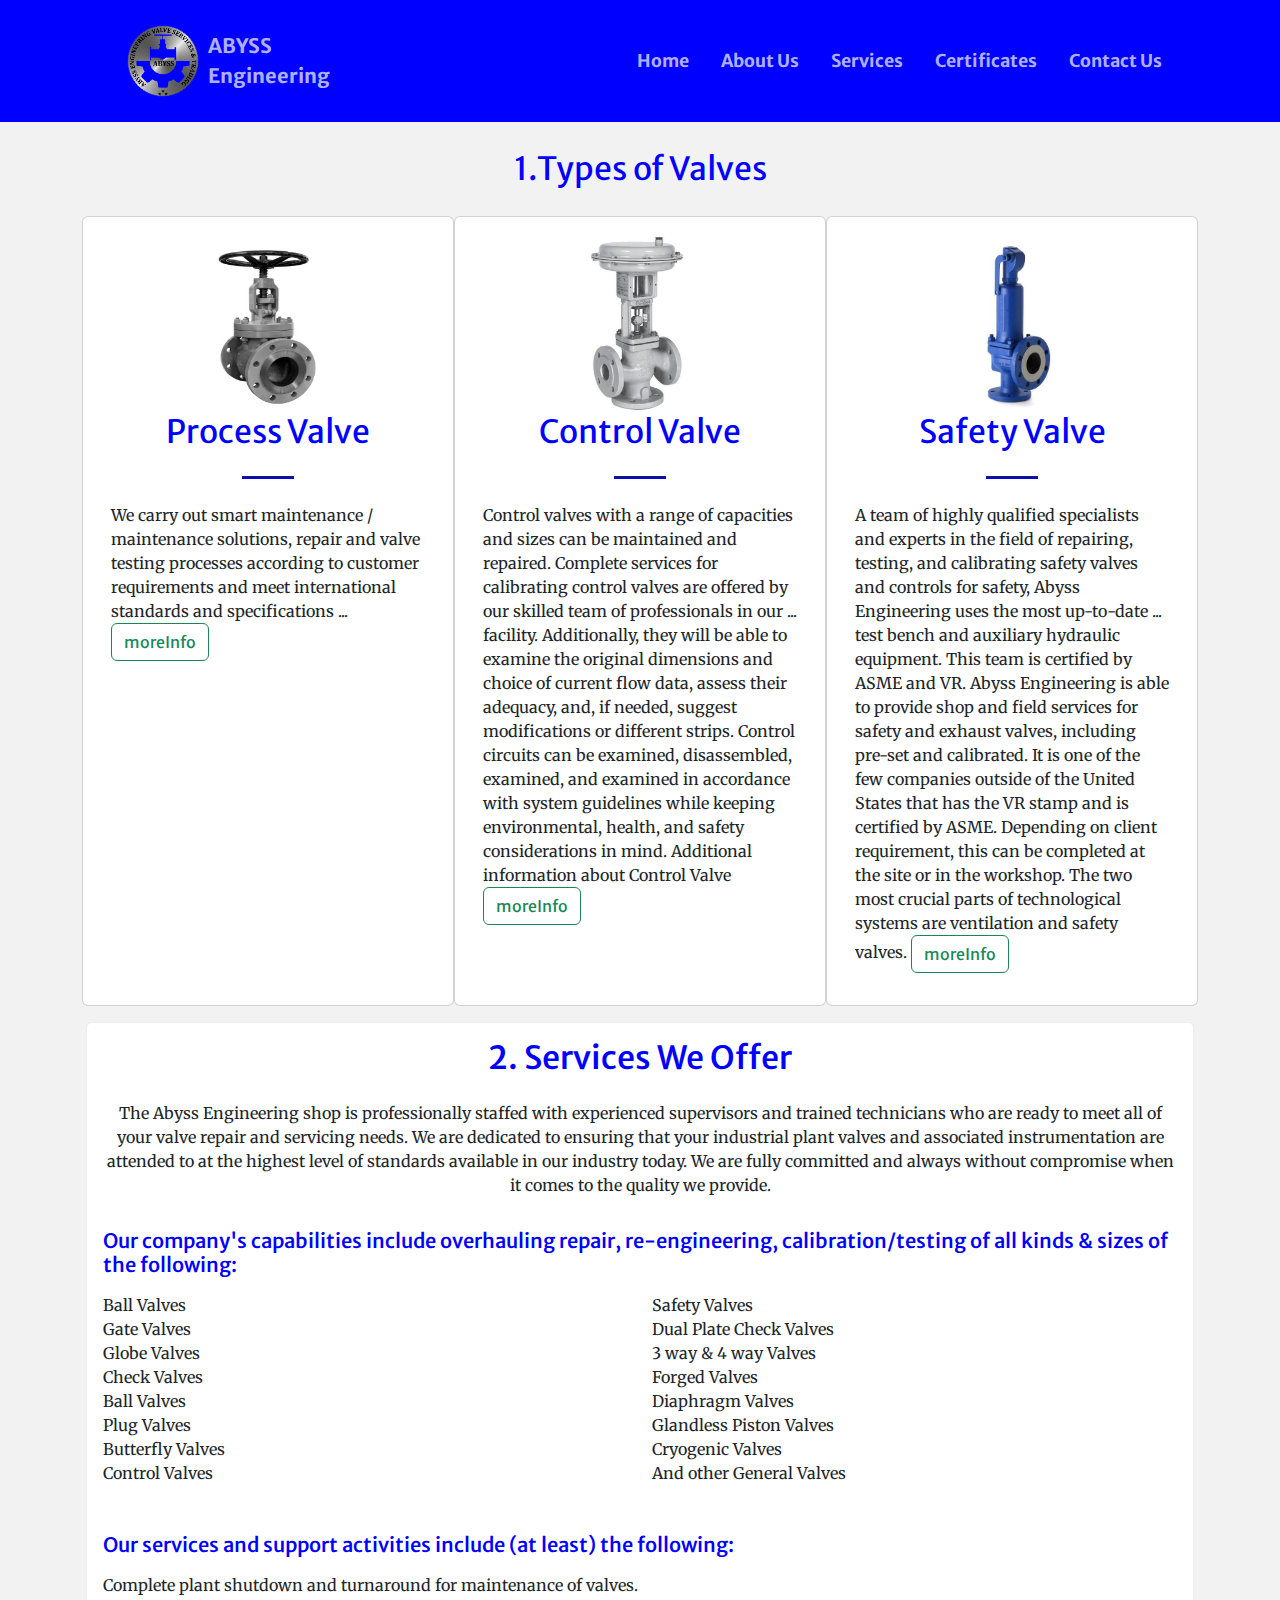
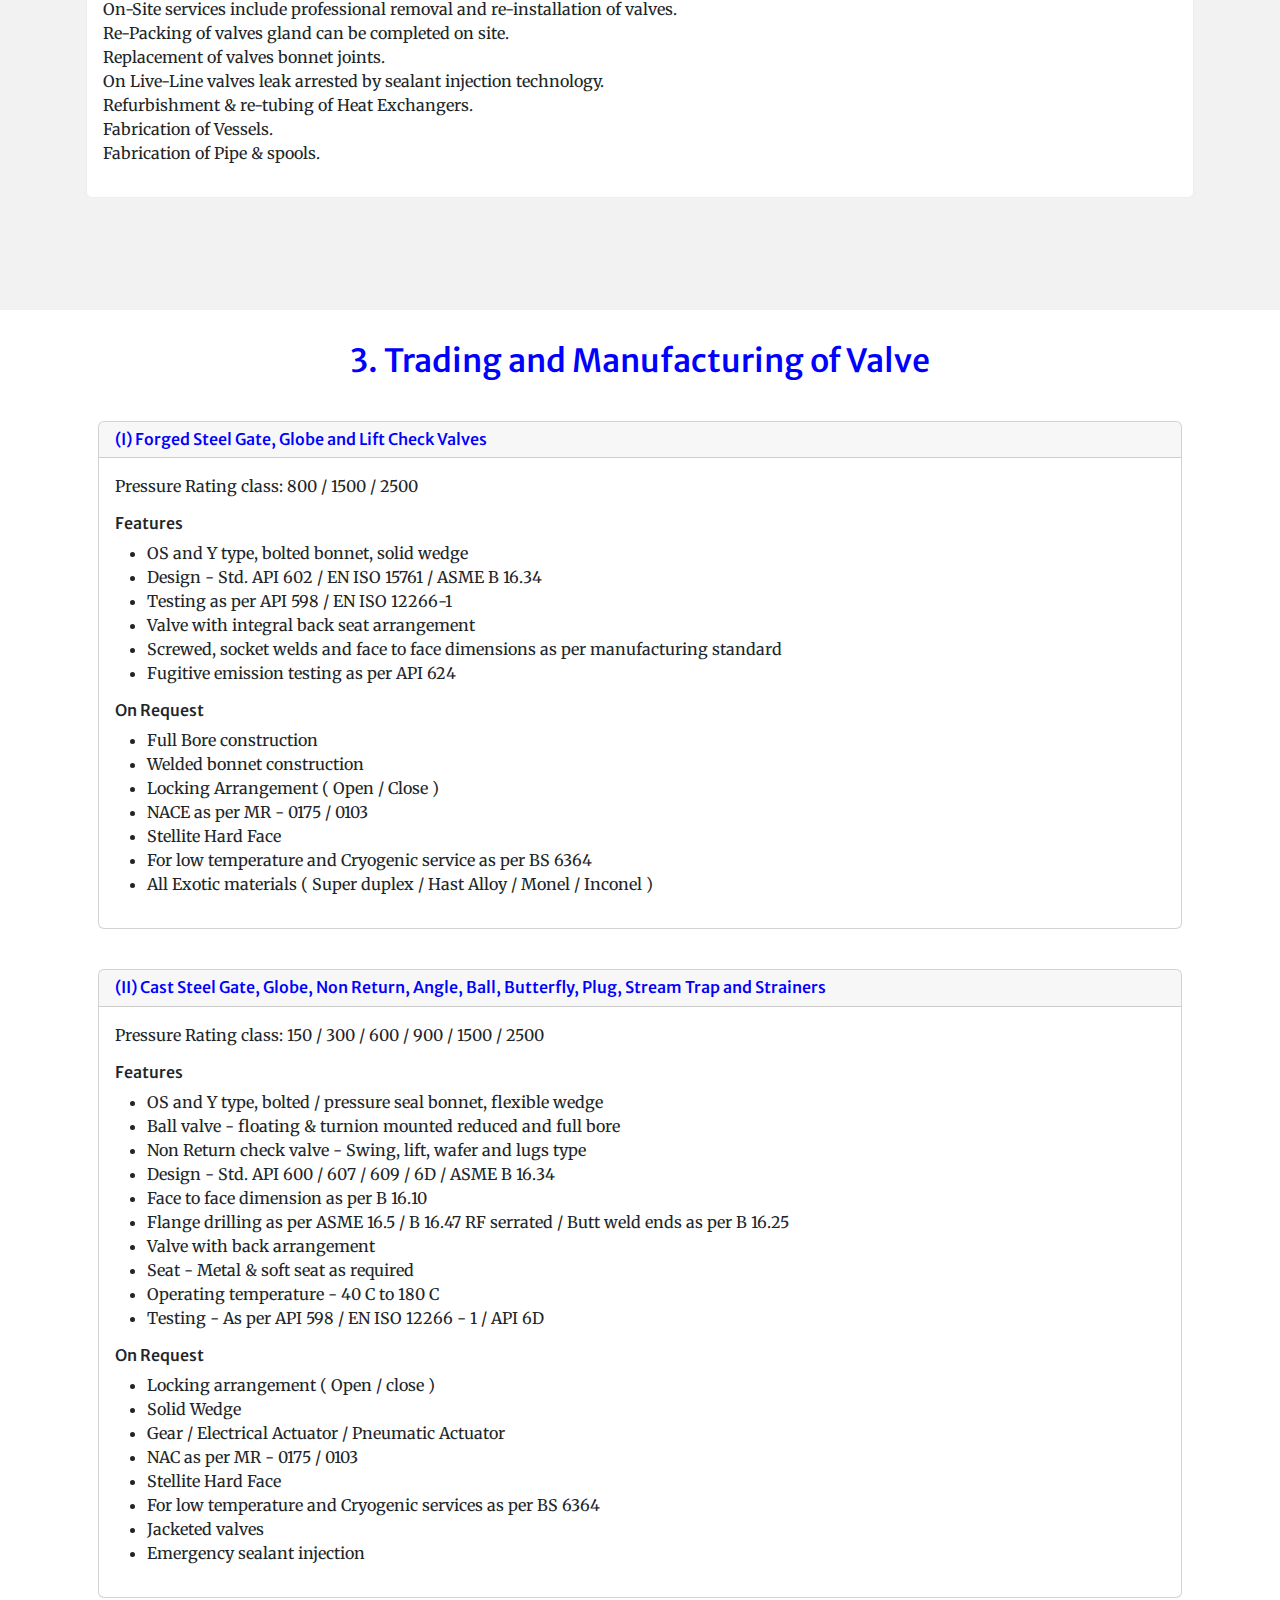
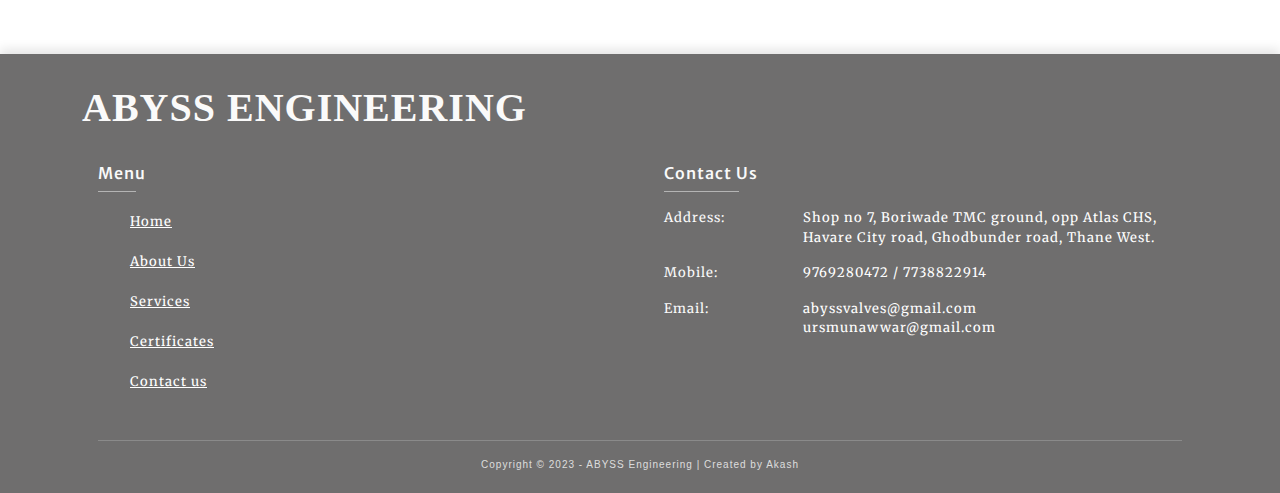
<file: ABYSS/services.html>
<!DOCTYPE html>
<html lang="en">

<head>
    <meta charset="utf-8" />
    <meta name="viewport" content="width=device-width, initial-scale=1, shrink-to-fit=no" />
    <meta name="description" content="" />
    <meta name="author" content="" />
    <title>Abyss Engineering Services</title>
    <!-- Favicon-->
    <link rel="icon" type="image/x-icon" href="assets/AbyssLogo.png" />

    <!-- Google fonts-->
    <link href="https://fonts.googleapis.com/css?family=Merriweather+Sans:400,700" rel="stylesheet" />
    <link href="https://fonts.googleapis.com/css?family=Merriweather:400,300,300italic,400italic,700,700italic"
        rel="stylesheet" type="text/css" />
   
    <!-- Core theme CSS (includes Bootstrap)-->
    <link href="css/styles.css" rel="stylesheet" />
    <style>
        body {
            padding-top: 30px;
        }
    </style>
</head>

<body id="page-top">
    <!-- Navigation-->
    <nav class="navbar navbar-expand-lg  navbar-light fixed-top py-3" id="mainNav" style="background-color: blue;">
        <div class="container px-4 px-lg-5">
            <img class="" src="assets/AbyssLogo.png" alt="Abyss Logo" width="90" height="90">
            <a class="navbar-brand" href="#page-top">ABYSS <br> Engineering</a>
            <button class="navbar-toggler navbar-toggler-right" type="button" data-bs-toggle="collapse" data-bs-target="#navbarResponsive" aria-controls="navbarResponsive" aria-expanded="false" aria-label="Toggle navigation">
                <span class="navbar-toggler-icon"></span>
            </button>
            <div class="collapse navbar-collapse" id="navbarResponsive">
                <ul class="navbar-nav ms-auto my-2 my-lg-0">
                    <li class="nav-item"><a class="nav-link" href="index.html">Home</a></li>
                    <li class="nav-item"><a class="nav-link" href="aboutus.html">About Us</a></li>
                    <li class="nav-item"><a class="nav-link" href="services.html">Services</a></li>
                    <li class="nav-item"><a class="nav-link" href="certificates.html">Certificates</a></li>
                    <li class="nav-item"><a class="nav-link" href="contact.html">Contact Us</a></li>
                </ul>
            </div>
        </div>
    </nav>


    
    <!-- Services -->
    <section class="page-section" id='main_section'>
        <section id='sectionA' class="container marketing" data-aos="zoom-in">
            <div class="mt-4">
                <h2 class="text-center" style="color: blue;" >1.Types of Valves</h2>
            </div>
            <div class=" row m-auto" style="padding-top:20px;">
                <div class="card col-4 " >
                <div class="card-body ">
                    <div style="display: flex; justify-content: center; align-items: center;">
                        <img class="" src="assets/img1/process.jpg" alt="" width="140" height="180">
                    </div>
                    
                    <h2 style="display: flex; justify-content: center; align-items: center; color: blue;" >Process Valve</h2>
                    <hr class="divider" />
                    <p>We carry out smart maintenance / maintenance solutions, repair and valve testing processes
                        according to customer requirements and meet international standards and specifications
                        <span id="dots1">...</span><span id="more1">
                        </span>
                        <button onclick="toggleMoreInfo('more1', 'dots1')" class="btn btn-outline-success" id="moreInfoBtn1">moreInfo</button>
                    </p>
                </div><!-- /.col-lg-4 -->
            </div>
            <div class="card col-4" >
                <div class="card-body ">

                    <div style="display: flex; justify-content: center; align-items: center;">
                    <img class="" src="assets/img1/control.jpg" alt="" width="180" height="180">
                    </div>

                    <h2 style="display: flex; justify-content: center; align-items: center; color: blue" >Control Valve</h2>
                    <hr class="divider" />
                    <p>Control valves with a range of capacities and sizes can be maintained and repaired. Complete
                        services for calibrating control valves are offered by our skilled team of professionals in our
                        <span id="dots2">...</span><span id="more2">
                        facility. Additionally, they will be able to examine the original dimensions and choice of
                        current flow data, assess their adequacy, and, if needed, suggest modifications or different
                        strips. Control circuits can be examined, disassembled, examined, and examined in accordance
                        with system guidelines while keeping environmental, health, and safety considerations in mind.
                        Additional information about Control Valve</span>
                        <button onclick="toggleMoreInfo('more2', 'dots2')" class="btn btn-outline-success" id="moreInfoBtn2">moreInfo</button>
                    </p>
                </div>
                </div><!-- /.col-lg-4 -->
                <div class="card col-4 " >
                    <div class="card-body">

                    <div style="display: flex; justify-content: center; align-items: center;">
                    <img class="" src="assets/img1/Safety.jpg" alt="" width="180" height="180">
                    </div>

                    <h2 style="display: flex; justify-content: center; align-items: center; color: blue" >Safety Valve</h2>
                    <hr class="divider" />
                    <p>A team of highly qualified specialists and experts in the field of repairing, testing, and
                        calibrating safety valves and controls for safety, Abyss Engineering uses the most up-to-date
                        <span id="dots3">...</span><span id="more3">
                        test bench and auxiliary hydraulic equipment. This team is certified by ASME and VR. Abyss
                        Engineering is able to provide shop and field services for safety and exhaust valves, including
                        pre-set and calibrated. It is one of the few companies outside of the United States that has the
                        VR stamp and is certified by ASME. Depending on client requirement, this can be completed at the
                        site or in the workshop. The two most crucial parts of technological systems are ventilation and
                        safety valves.
                        </span>
                        <button onclick="toggleMoreInfo('more3', 'dots3')" class="btn btn-outline-success" id="moreInfoBtn3">moreInfo</button>
                    </p>
                </div>
                <!-- /.col-lg-4 -->
                </div>
            </div><!-- /.row -->
        </section>
        

        <section>
            <div id="manufacturing_body" class="container">
                <div id="manu_item" class="card">
                    <div class="card-body">
                        <h2 class="card-title text-center mb-4 " style="color: blue;" >2. Services We Offer</h2>
                        <p class="card-text text-center">The Abyss Engineering shop is professionally staffed with experienced supervisors and trained technicians who are ready to meet all of your valve repair and servicing needs. We are dedicated to ensuring that your industrial plant valves and associated instrumentation are attended to at the highest level of standards available in our industry today. We are fully committed and always without compromise when it comes to the quality we provide.</p>
                    </div>
                    <div class="card-body">
                        <h5 class="card-title mb-3" style="color: blue;" >Our company's capabilities include overhauling repair, re-engineering, calibration/testing of all kinds & sizes of the following:</h5>
                        <div class="row">
                            <div class="col-md-6">
                                <ul class="list-unstyled">
                                    <li>Ball Valves</li>
                                    <li>Gate Valves</li>
                                    <li>Globe Valves</li>
                                    <li>Check Valves</li>
                                    <li>Ball Valves</li>
                                    <li>Plug Valves</li>
                                    <li>Butterfly Valves</li>
                                    <li>Control Valves</li>
                                </ul>
                            </div>
                            <div class="col-md-6">
                                <ul class="list-unstyled">
                                    <li>Safety Valves</li>
                                    <li>Dual Plate Check Valves</li>
                                    <li>3 way & 4 way Valves</li>
                                    <li>Forged Valves</li>
                                    <li>Diaphragm Valves</li>
                                    <li>Glandless Piston Valves</li>
                                    <li>Cryogenic Valves</li>
                                    <li>And other General Valves</li>
                                </ul>
                            </div>
                        </div>
                    </div>
                    <div class="card-body">
                        <h5 class="card-title mb-3" style="color: blue;">Our services and support activities include (at least) the following:</h5>
                        <ul class="list-unstyled">
                            <li>Complete plant shutdown and turnaround for maintenance of valves.</li>
                            <li>On-Site services include professional removal and re-installation of valves.</li>
                            <li>Re-Packing of valves gland can be completed on site.</li>
                            <li>Replacement of valves bonnet joints.</li>
                            <li>On Live-Line valves leak arrested by sealant injection technology.</li>
                            <li>Refurbishment & re-tubing of Heat Exchangers.</li>
                            <li>Fabrication of Vessels.</li>
                            <li>Fabrication of Pipe & spools.</li>
                        </ul>
                    </div>
                </div>
            </div>
        </section>    
    </section>

    <!-- manufacturing -->
    <section id="manufacturing">
        <div class="container">
            <div id="manufacturing_head">
                <h2 class="text-center " style="color: blue;">3. Trading and Manufacturing of Valve</h2>
            </div>
            <div id="manufacturing_body">
                <div class="card mb-4">
                    <div class="card-header">
                        <h6 class="card-title mb-0" style="color: blue;">(I) Forged Steel Gate, Globe and Lift Check Valves</h6>
                    </div>
                    <div class="card-body">
                        <p class="card-text">Pressure Rating class: 800 / 1500 / 2500</p>
                        <div class="card-text">
                            <h6>Features</h6>
                            <ul>
                                <li>OS and Y type, bolted bonnet, solid wedge</li>
                                <li>Design - Std. API 602 / EN ISO 15761 / ASME B 16.34</li>
                                <li>Testing as per API 598 / EN ISO 12266-1</li>
                                <li>Valve with integral back seat arrangement</li>
                                <li>Screwed, socket welds and face to face dimensions as per manufacturing standard</li>
                                <li>Fugitive emission testing as per API 624</li>
                            </ul>
                        </div>
                        <div class="card-text">
                            <h6>On Request</h6>
                            <ul>
                                <li>Full Bore construction</li>
                                <li>Welded bonnet construction</li>
                                <li>Locking Arrangement ( Open / Close )</li>
                                <li>NACE as per MR - 0175 / 0103</li>
                                <li>Stellite Hard Face</li>
                                <li>For low temperature and Cryogenic service as per BS 6364</li>
                                <li>All Exotic materials ( Super duplex / Hast Alloy / Monel / Inconel )</li>
                            </ul>
                        </div>
                    </div>
                </div>
                <div class="card mb-4">
                    <div class="card-header">
                        <h6 class="card-title mb-0 " style="color: blue;">(II) Cast Steel Gate, Globe, Non Return, Angle, Ball, Butterfly, Plug, Stream Trap and Strainers</h6>
                    </div>
                    <div class="card-body">
                        <p class="card-text">Pressure Rating class: 150 / 300 / 600 / 900 / 1500 / 2500</p>
                        <div class="card-text">
                            <h6>Features</h6>
                            <ul>
                                <li>OS and Y type, bolted / pressure seal bonnet, flexible wedge</li>
                                <li>Ball valve - floating & turnion mounted reduced and full bore</li>
                                <li>Non Return check valve - Swing, lift, wafer and lugs type</li>
                                <li>Design - Std. API 600 / 607 / 609 / 6D / ASME B 16.34</li>
                                <li>Face to face dimension as per B 16.10</li>
                                <li>Flange drilling as per ASME 16.5 / B 16.47 RF serrated / Butt weld ends as per B 16.25
                                </li>
                                <li>Valve with back arrangement</li>
                                <li>Seat - Metal & soft seat as required</li>
                                <li>Operating temperature - 40 C to 180 C</li>
                                <li>Testing - As per API 598 / EN ISO 12266 - 1 / API 6D</li>
                            </ul>
                        </div>
                        <div class="card-text">
                            <h6>On Request</h6>
                            <ul>
                                <li>Locking arrangement ( Open / close )</li>
                                <li>Solid Wedge</li>
                                <li>Gear / Electrical Actuator / Pneumatic Actuator</li>
                                <li>NAC as per MR - 0175 / 0103</li>
                                <li>Stellite Hard Face</li>
                                <li>For low temperature and Cryogenic services as per BS 6364</li>
                                <li>Jacketed valves</li>
                                <li>Emergency sealant injection</li>
                            </ul>
                        </div>
                    </div>
                </div>
            </div>
        </div>
    </section>
     

    <!-- Footer-->
    <!-- <section class="page-section" id="contact"> -->


        <footer>
            <div class="container">
                <h1>ABYSS ENGINEERING</h1>
                <div id="links">
                    <div id="link">
                        <h6>Menu</h6>
                        <ul>
                            <li><a href='index.html'>Home</a></li>
                            <li><a href='aboutus.html'>About Us</a></li>
                            <li><a href='services.html'>Services</a></li>
                            <li><a href='certificates.html'>Certificates</a></li>
                            <li><a href='contact.html'>Contact us</a></li>
                        </ul>
                    </div>

                    <div id="link">
                        <h6>Contact Us</h6>
                        <div id="contact_link">
                            <p><span>Address:&nbsp;</span><span>Shop no 7, Boriwade TMC ground, opp Atlas CHS, Havare
                                    City road, Ghodbunder road, Thane West.</span></p>
                            <p><span>Mobile:&nbsp;</span><span>9769280472 / 7738822914</span></p>
                            <p><span>Email:&nbsp;</span><span>abyssvalves@gmail.com<br>ursmunawwar@gmail.com</span></p>
                        </div>
                    </div>
                </div>

                <div id="foot">
                    <div id="line"></div>
                    <p>Copyright &copy; 2023 - ABYSS Engineering | Created by Akash</p>
                </div>
            </div>
        </footer>
    <!-- </section> -->

   <script>
    function toggleMoreInfo(id, dotsId) {
        var moreText = document.getElementById(id);
        var dots = document.getElementById(dotsId);
        var btnText = document.getElementById("moreInfoBtn" + id.slice(-1));
    
        if (moreText.style.display === "none" || moreText.style.display === "") {
            moreText.style.display = "inline";
            dots.style.display = "none";
            btnText.innerHTML = "lessInfo";
        } else {
            moreText.style.display = "none";
            dots.style.display = "inline";
            btnText.innerHTML = "moreInfo";
        }
    }
</script>


</body>

</html>
</file>
